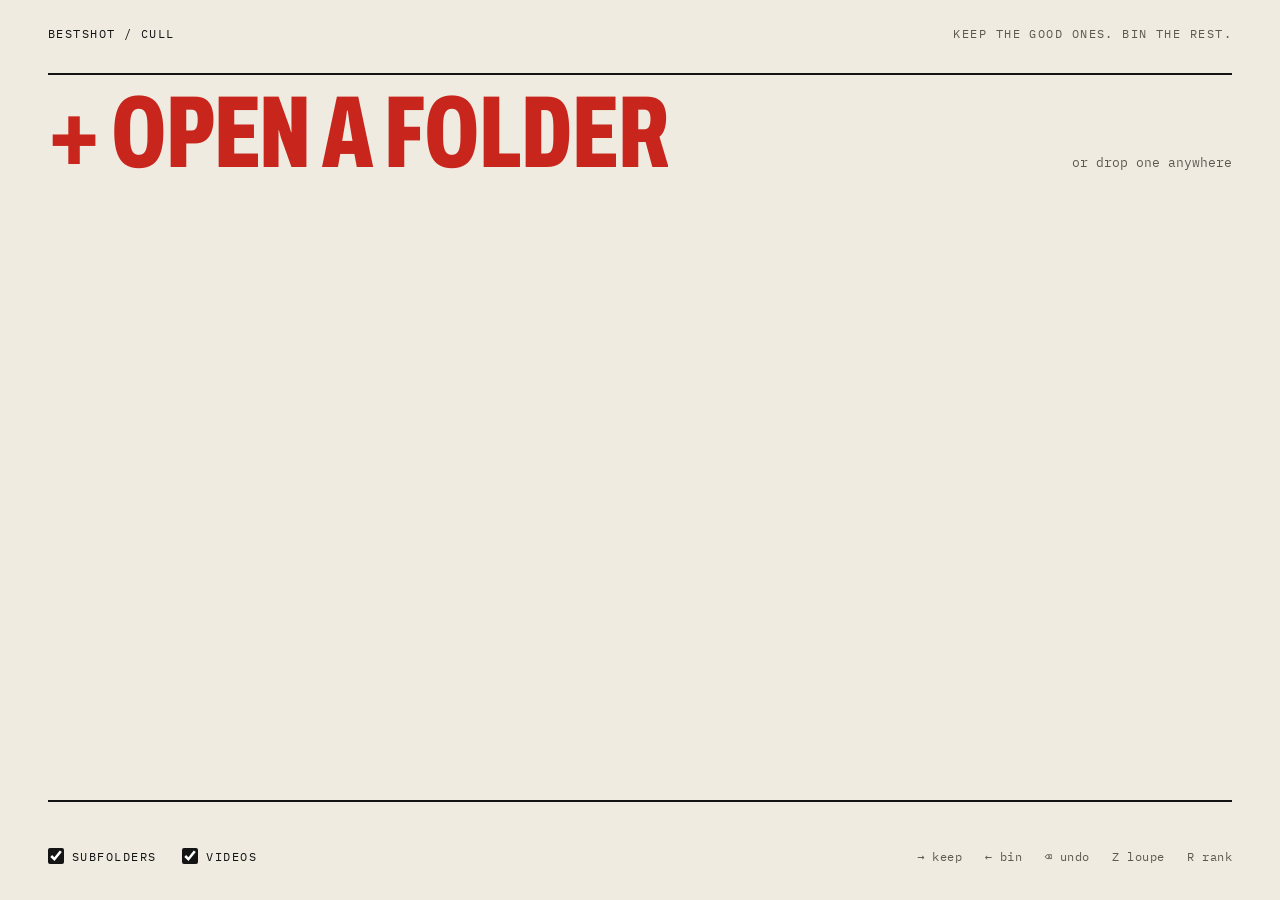
<file: desktop/src/index.html>
<!doctype html>
<html lang="en">
  <head>
    <meta charset="utf-8" />
    <meta name="viewport" content="width=device-width, initial-scale=1" />
    <title>BestShot</title>
    <link rel="stylesheet" href="styles.css" />
    <link rel="stylesheet" href="rank.css" />
  </head>
  <body>
    <!-- ============ Home: pick a folder ============ -->
    <section id="home" class="screen">
      <header class="home-head">
        <span>BestShot / cull</span>
        <span>Keep the good ones. Bin the rest.</span>
      </header>
      <main class="home-index">
        <div id="recents" hidden>
          <ul id="recent-list"></ul>
        </div>
        <button id="open-btn" class="index-line open-line">
          <span class="index-name">+ Open a folder</span>
          <span class="index-meta">or drop one anywhere</span>
        </button>
      </main>
      <footer class="home-foot">
        <div class="options">
          <label><input type="checkbox" id="opt-recursive" checked /> Subfolders</label>
          <label><input type="checkbox" id="opt-videos" checked /> Videos</label>
        </div>
        <span class="legend">→ keep &nbsp; ← bin &nbsp; ⌫ undo &nbsp; Z loupe &nbsp; R rank</span>
      </footer>
    </section>

    <!-- ============ Review ============ -->
    <section id="review" class="screen" hidden>
      <header class="topbar">
        <button id="home-btn" class="btn ghost" title="Back to folders">← Folders</button>
        <div class="title">
          <span id="folder-name"></span>
          <span id="position" class="mono muted"></span>
        </div>
        <div class="progress" title="Kept / rejected / left to review">
          <div class="bar"><span class="seg keep"></span><span class="seg reject"></span></div>
          <div class="counts mono">
            <span class="c-keep">✓ <b id="n-keep">0</b></span>
            <span class="c-reject">✕ <b id="n-reject">0</b></span>
            <span class="c-left">○ <b id="n-left">0</b></span>
          </div>
        </div>
        <div class="tools">
          <button id="grid-btn" class="btn ghost" title="Grid view (G)">Grid</button>
          <button id="rank-btn" class="btn ghost" title="Rank your keepers, best first (R)">Rank</button>
          <button id="info-btn" class="btn ghost" title="Photo details (I)">Info</button>
          <button id="help-btn" class="btn ghost" title="Keyboard shortcuts (?)">?</button>
          <button id="finish-btn" class="btn primary" title="Apply your decisions">Finish</button>
        </div>
      </header>

      <main id="loupe">
        <div id="stage">
          <img id="placeholder" alt="" draggable="false" />
          <img id="photo" alt="" draggable="false" />
          <video id="video" controls loop playsinline hidden></video>
          <svg class="mark mark-keep" viewBox="0 0 1440 900" preserveAspectRatio="none" aria-hidden="true">
            <path d="M210 470 C190 210 520 92 760 96 C1060 102 1270 250 1236 480 C1204 700 940 806 690 800 C420 794 214 690 200 500 C192 380 280 270 380 220" />
          </svg>
          <svg class="mark mark-reject" viewBox="0 0 1440 900" preserveAspectRatio="none" aria-hidden="true">
            <path d="M240 150 C520 380 900 560 1210 770" />
            <path d="M1190 130 C930 330 560 600 250 790" />
          </svg>
          <button id="reject-btn" class="edge edge-reject" title="Bin (← or X)"><span>← Bin</span></button>
          <button id="keep-btn" class="edge edge-keep" title="Keep (→ or P)"><span>Keep →</span></button>
          <div id="badge" class="badge"></div>
          <div id="marks" class="marks" hidden aria-live="polite"></div>
          <div id="flash" class="flash"></div>
          <div id="media-error" class="media-error" hidden>
            <p id="media-error-text"></p>
            <button id="media-error-open" class="btn">Open in default app</button>
          </div>
          <div id="done-card" class="done-card" hidden>
            <h2>All seen</h2>
            <p id="done-summary"></p>
            <div class="row">
              <button id="done-rejects" class="btn">Check rejects</button>
              <button id="done-finish" class="btn primary">Finish</button>
            </div>
          </div>
        </div>
        <aside id="info-panel" class="info-panel" hidden>
          <h3 id="info-name"></h3>
          <p id="info-dir" class="muted mono"></p>
          <dl id="info-list"></dl>
          <div class="row">
            <button id="reveal-btn" class="btn small">Show in folder</button>
            <button id="external-btn" class="btn small">Open externally</button>
          </div>
        </aside>
      </main>

      <section id="grid-view" hidden>
        <div class="grid-toolbar">
          <div id="filters" class="segmented" role="tablist">
            <button data-filter="all" class="active">All <span></span></button>
            <button data-filter="unreviewed">Unreviewed <span></span></button>
            <button data-filter="keep">Kept <span></span></button>
            <button data-filter="reject">Rejected <span></span></button>
          </div>
          <span class="muted small-text">Click a photo to review it · G or Esc to go back</span>
        </div>
        <div id="grid"></div>
      </section>

      <section id="rank-view" hidden>
        <div class="rank-toolbar">
          <div id="rank-pool" class="segmented" role="tablist">
            <button data-pool="keep" class="active">Kept <span></span></button>
            <button data-pool="all">Not rejected <span></span></button>
          </div>
          <span id="rank-status" class="muted small-text"></span>
          <div class="rank-actions">
            <button id="rank-clear" class="btn ghost">Clear ranking</button>
            <button id="rank-compare-all" class="btn">Compare all</button>
            <button id="rank-compare-new" class="btn primary">Compare new</button>
          </div>
        </div>
        <div id="rank-sheet" class="rank-sheet"></div>
      </section>

      <footer id="controls" class="controls">
        <button id="undo-btn" class="act" title="Undo (Backspace or Ctrl+Z)">⌫ Undo</button>
        <div id="filmstrip" class="filmstrip"></div>
        <button id="skip-btn" class="act" title="Next without deciding (↓ or Space)">Skip ↓</button>
      </footer>
    </section>

    <!-- ============ Compare (ranking) ============ -->
    <section id="compare" class="compare" hidden>
      <header class="compare-bar">
        <span id="compare-progress" class="mono"></span>
        <div class="row">
          <button id="compare-undo" class="btn ghost">Undo <kbd>⌫</kbd></button>
          <button id="compare-skip" class="btn ghost">Skip / tie <kbd>Space</kbd></button>
          <button id="compare-exit" class="btn">Save &amp; exit <kbd>Esc</kbd></button>
        </div>
      </header>
      <div id="compare-pair" class="compare-pair">
        <figure id="compare-left" class="compare-side">
          <div class="compare-media"><img alt="" draggable="false" /><video muted loop playsinline hidden></video></div>
          <figcaption><span class="name"></span><span class="hint"><kbd>←</kbd> or <kbd>1</kbd></span></figcaption>
        </figure>
        <figure id="compare-right" class="compare-side">
          <div class="compare-media"><img alt="" draggable="false" /><video muted loop playsinline hidden></video></div>
          <figcaption><span class="name"></span><span class="hint"><kbd>→</kbd> or <kbd>2</kbd></span></figcaption>
        </figure>
      </div>
      <div id="compare-results" class="compare-results" hidden>
        <h2>Ranking ready</h2>
        <p id="compare-summary"></p>
        <div class="row">
          <button id="compare-discard" class="btn ghost">Discard</button>
          <button id="compare-apply" class="btn primary">Save ranking</button>
        </div>
      </div>
    </section>

    <!-- ============ Dialogs ============ -->
    <dialog id="finish-dialog">
      <h2>Clear out</h2>
      <div id="finish-body"></div>
      <div id="finish-actions" class="dialog-actions"></div>
    </dialog>

    <dialog id="help-dialog">
      <h2>Keyboard shortcuts</h2>
      <table class="keys">
        <tr><td><kbd>→</kbd> <kbd>P</kbd></td><td>Keep and move on</td></tr>
        <tr><td><kbd>←</kbd> <kbd>X</kbd></td><td>Reject and move on</td></tr>
        <tr><td><kbd>↓</kbd> <kbd>Space</kbd></td><td>Next photo (no decision)</td></tr>
        <tr><td><kbd>↑</kbd></td><td>Previous photo</td></tr>
        <tr><td><kbd>⌫</kbd> <kbd>Ctrl</kbd>+<kbd>Z</kbd></td><td>Undo last decision</td></tr>
        <tr><td><kbd>U</kbd></td><td>Clear decision on this photo</td></tr>
        <tr><td><kbd>1</kbd>–<kbd>5</kbd> · <kbd>0</kbd></td><td>Stars · clear the stars</td></tr>
        <tr><td><kbd>6</kbd> <kbd>7</kbd> <kbd>8</kbd> <kbd>9</kbd></td><td>Red, yellow, green, blue (again to clear). Green keeps, red rejects</td></tr>
        <tr><td><kbd>N</kbd></td><td>Jump to next unreviewed</td></tr>
        <tr><td><kbd>Z</kbd> or click</td><td>Zoom to 100% (move mouse to pan)</td></tr>
        <tr><td><kbd>G</kbd></td><td>Grid view</td></tr>
        <tr><td><kbd>R</kbd></td><td>Rank keepers (compare side by side, drag to reorder)</td></tr>
        <tr><td><kbd>I</kbd></td><td>Photo details</td></tr>
        <tr><td><kbd>Home</kbd> <kbd>End</kbd></td><td>First / last photo</td></tr>
        <tr><td>Swipe → / ←</td><td>Keep / reject (touchscreen)</td></tr>
      </table>
      <div class="dialog-actions"><button id="help-close" class="btn primary">Got it</button></div>
    </dialog>

    <div id="toast" class="toast" hidden></div>
    <div id="scanning" class="scanning" hidden><div class="spinner"></div><span id="scanning-text">Scanning folder…</span></div>

    <script src="app.js"></script>
    <script src="rank.js"></script>
  </body>
</html>
</file>
<file: desktop/src/styles.css>
/*
 * BestShot: light table to sort, viewfinder to judge.
 *
 * The default palette is the light table (home, grid, rank, dialogs). The
 * review screen and the Compare overlay redefine the same tokens as a black
 * viewfinder, so components only ever use var(--…).
 */

@font-face {
  font-family: "Archivo";
  src: url("fonts/Archivo.woff2") format("woff2");
  font-weight: 400 900;
  font-stretch: 62% 125%;
  font-display: swap;
}

@font-face {
  font-family: "IBM Plex Mono";
  src: url("fonts/IBMPlexMono-Regular.woff2") format("woff2");
  font-weight: 400;
  font-display: swap;
}

@font-face {
  font-family: "IBM Plex Mono";
  src: url("fonts/IBMPlexMono-Medium.woff2") format("woff2");
  font-weight: 500 600;
  font-display: swap;
}

:root {
  color-scheme: light;
  --display: "Archivo", "Arial Narrow", sans-serif;
  --mono: "IBM Plex Mono", ui-monospace, "DejaVu Sans Mono", monospace;

  /* Light table */
  --bg: #efebe1;
  --sheet: #efebe1;
  --paper: #fbfaf6;
  --tile-bg: #ddd8cc;
  --text: #141414;
  --text-muted: #5c5850;
  --text-dim: #8a857a;
  --border: rgba(20, 20, 20, 0.16);
  --rule: #141414;
  --accent: #c8261d; /* grease pencil */
  --accent-ink: #fbfaf6;
  --keep: #141414;
  --reject: #c8261d;

  /* Viewfinder */
  --stage: #000;

  /* Grease-pencil marks, reused on tiles. */
  --mark-circle: url("data:image/svg+xml,%3Csvg xmlns='http://www.w3.org/2000/svg' viewBox='0 0 200 200' preserveAspectRatio='none'%3E%3Cpath d='M26 104 C18 44 80 12 118 14 C172 18 192 62 184 110 C176 158 122 188 84 184 C40 180 14 146 18 100 C20 74 40 52 64 40' fill='none' stroke='%23c8261d' stroke-width='6' stroke-linecap='round'/%3E%3C/svg%3E");
  --mark-cross: url("data:image/svg+xml,%3Csvg xmlns='http://www.w3.org/2000/svg' viewBox='0 0 200 200' preserveAspectRatio='none'%3E%3Cpath d='M22 22 C70 70 130 126 180 178 M178 20 C128 66 72 124 20 180' fill='none' stroke='%23c8261d' stroke-width='7' stroke-linecap='round'/%3E%3C/svg%3E");
}

/* The viewfinder: review screen (not grid/rank) and Compare. */
#review:not(.grid-mode),
.compare {
  color-scheme: dark;
  --bg: #000;
  --paper: #111;
  --tile-bg: #1a1a1a;
  --text: #e8e6e1;
  --text-muted: rgba(232, 230, 225, 0.66);
  --text-dim: rgba(232, 230, 225, 0.42);
  --border: rgba(232, 230, 225, 0.14);
  --rule: rgba(232, 230, 225, 0.5);
  --accent: #ff5a4e;
  --accent-ink: #000;
  --keep: #e8e6e1;
  --reject: #ff5a4e;
}

#review,
.compare {
  color: var(--text);
}

* {
  box-sizing: border-box;
}

html,
body {
  margin: 0;
  height: 100%;
  overflow: hidden;
  background: var(--bg);
  color: var(--text);
  font-family: var(--mono);
  font-size: 13px;
  user-select: none;
  -webkit-user-select: none;
}

[hidden] {
  display: none !important;
}

.mono {
  font-family: var(--mono);
}

.muted {
  color: var(--text-muted);
}

.small-text {
  font-size: 12px;
}

.row {
  display: flex;
  gap: 18px;
  flex-wrap: wrap;
  align-items: center;
}

kbd {
  font-family: var(--mono);
  font-size: 11px;
  padding: 1px 5px;
  border: 1px solid var(--border);
  border-radius: 3px;
  color: var(--text-muted);
}

/* ============ Buttons ============ */
/* Secondary actions are plain words; the primary one is condensed red type. */

.btn {
  font: inherit;
  color: var(--text);
  background: none;
  border: none;
  min-height: 36px;
  padding: 0 4px;
  cursor: pointer;
  letter-spacing: 0.04em;
}

.btn:hover,
.btn.ghost.active {
  color: var(--accent);
}

.btn.ghost.active {
  text-decoration: underline;
  text-decoration-thickness: 2px;
  text-underline-offset: 6px;
}

.btn.primary {
  font-family: var(--display);
  font-stretch: 62%;
  font-weight: 800;
  font-size: 22px;
  text-transform: uppercase;
  letter-spacing: 0.01em;
  color: var(--accent);
}

.btn.primary::after {
  content: " →";
}

.btn.primary:hover {
  color: var(--text);
}

.btn.danger {
  color: var(--accent);
}

.btn.small {
  font-size: 12px;
}

.btn:disabled {
  opacity: 0.4;
  cursor: default;
}

button:focus-visible {
  outline: 2px solid var(--accent);
  outline-offset: 2px;
}

/* ============ Home: a contents page ============ */

.screen {
  position: fixed;
  inset: 0;
}

#home {
  display: flex;
  flex-direction: column;
  padding: 26px 48px 22px;
  background: var(--bg);
  overflow-y: auto;
}

.home-head,
.home-foot {
  display: flex;
  justify-content: space-between;
  align-items: center;
  gap: 24px;
  flex-wrap: wrap;
  font-size: 12px;
  letter-spacing: 0.12em;
  text-transform: uppercase;
}

.home-head span:last-child,
.legend {
  color: var(--text-muted);
}

.legend {
  text-transform: none;
  letter-spacing: 0.04em;
}

.home-index {
  flex: 1;
  display: flex;
  flex-direction: column;
  justify-content: center;
  padding: 32px 0;
}

#recent-list {
  list-style: none;
  margin: 0;
  padding: 0;
}

#recent-list li {
  display: flex;
  align-items: stretch;
  border-top: 2px solid var(--rule);
}

.recent-open,
.index-line {
  flex: 1;
  min-width: 0;
  display: flex;
  align-items: baseline;
  justify-content: space-between;
  gap: 24px;
  flex-wrap: wrap;
  padding: 12px 0 8px;
  border: none;
  background: none;
  color: var(--text);
  font: inherit;
  text-align: left;
  cursor: pointer;
}

.recent-open strong,
.index-name {
  font-family: var(--display);
  font-stretch: 62%;
  font-weight: 800;
  font-size: clamp(48px, 8vw, 104px);
  line-height: 0.9;
  text-transform: uppercase;
  letter-spacing: -0.005em;
  overflow: hidden;
  text-overflow: ellipsis;
  white-space: nowrap;
  max-width: 100%;
}

.recent-open small,
.index-meta {
  font-family: var(--mono);
  font-size: 13px;
  color: var(--text-muted);
  overflow: hidden;
  text-overflow: ellipsis;
  white-space: nowrap;
}

.recent-open:hover strong,
.index-line:hover .index-name {
  color: var(--accent);
}

.recent-remove {
  border: none;
  background: none;
  color: var(--text-dim);
  font-size: 22px;
  padding: 0 0 0 20px;
  cursor: pointer;
}

.recent-remove:hover {
  color: var(--accent);
}

.open-line {
  width: 100%;
  border-top: 2px solid var(--rule);
  border-bottom: 2px solid var(--rule);
}

.open-line .index-name {
  color: var(--accent);
}

.open-line:hover .index-name {
  color: var(--text);
}

.options {
  display: flex;
  gap: 26px;
}

.options label {
  display: flex;
  align-items: center;
  gap: 8px;
  min-height: 44px;
  cursor: pointer;
}

.options input {
  width: 16px;
  height: 16px;
  margin: 0;
  accent-color: var(--text);
}

#home.dropping .home-index {
  outline: 3px dashed var(--accent);
  outline-offset: 12px;
}

.scanning {
  position: fixed;
  inset: 0;
  z-index: 30;
  display: flex;
  flex-direction: column;
  align-items: center;
  justify-content: center;
  gap: 18px;
  background: rgba(239, 235, 225, 0.92);
  color: var(--text);
  font-size: 12px;
  letter-spacing: 0.14em;
  text-transform: uppercase;
}

.spinner {
  width: 34px;
  height: 34px;
  border: 2px solid var(--border);
  border-top-color: var(--accent);
  border-radius: 50%;
  animation: spin 0.8s linear infinite;
}

@keyframes spin {
  to {
    transform: rotate(360deg);
  }
}

/* ============ Review layout ============ */

#review {
  display: grid;
  grid-template-rows: auto 1fr auto;
  grid-template-columns: minmax(0, 1fr);
  background: var(--bg);
}

#review.grid-mode {
  grid-template-rows: auto 1fr;
}

.topbar {
  display: flex;
  align-items: center;
  gap: 22px;
  padding: 10px 24px;
  border-bottom: 2px solid var(--rule);
  font-size: 12px;
  letter-spacing: 0.06em;
}

#review:not(.grid-mode) .topbar {
  border-bottom: none;
}

.title {
  display: flex;
  flex-direction: column;
  gap: 2px;
  min-width: 0;
  max-width: 34vw;
}

#folder-name {
  font-family: var(--display);
  font-stretch: 62%;
  font-weight: 800;
  font-size: 24px;
  line-height: 1;
  text-transform: uppercase;
  overflow: hidden;
  text-overflow: ellipsis;
  white-space: nowrap;
}

#position {
  font-size: 11px;
  overflow: hidden;
  text-overflow: ellipsis;
  white-space: nowrap;
}

.progress {
  flex: 1;
  display: flex;
  align-items: center;
  gap: 16px;
  min-width: 160px;
}

.bar {
  flex: 1;
  display: flex;
  height: 3px;
  overflow: hidden;
  background: var(--border);
}

.bar .seg {
  height: 100%;
  transition: width 0.25s ease;
}

.bar .keep {
  background: var(--keep);
}

.bar .reject {
  background: var(--reject);
}

.counts {
  display: flex;
  gap: 14px;
  font-size: 12px;
  white-space: nowrap;
}

.counts b {
  font-weight: 500;
}

.c-keep {
  color: var(--keep);
}

.c-reject {
  color: var(--reject);
}

.c-left {
  color: var(--text-muted);
}

.tools {
  display: flex;
  align-items: center;
  gap: 14px;
}

/* ============ Loupe: the viewfinder ============ */

#loupe {
  display: flex;
  min-height: 0;
}

#stage {
  position: relative;
  flex: 1;
  min-width: 0;
  overflow: hidden;
  background: var(--stage);
  touch-action: none;
}

#stage img,
#stage video {
  position: absolute;
  inset: 0;
  width: 100%;
  height: 100%;
  object-fit: contain;
}

#placeholder {
  filter: blur(6px);
  transform: scale(1.01);
}

#photo {
  opacity: 0;
  cursor: zoom-in;
}

#photo.loaded {
  opacity: 1;
}

#stage.zoomed #photo {
  object-fit: none;
  cursor: zoom-out;
}

#stage.zoomed #placeholder,
#stage:has(#photo.loaded) #placeholder {
  visibility: hidden;
}

#stage.swiping #photo,
#stage.swiping #placeholder,
#stage.swiping #video {
  transition: none;
}

#stage.decided-reject #photo,
#stage.decided-reject #video {
  opacity: 0.45;
}

/* Grease-pencil circle (keep) or cross (bin) over the frame. */
.mark {
  position: absolute;
  inset: 0;
  width: 100%;
  height: 100%;
  pointer-events: none;
  display: none;
  fill: none;
  stroke: var(--accent);
  stroke-width: 8;
  stroke-linecap: round;
  opacity: 0.92;
}

#stage.decided-keep .mark-keep,
#stage.decided-reject .mark-reject {
  display: block;
}

#stage.zoomed .mark,
#stage.zoomed .edge {
  display: none;
}

/* The left and right edges are the bin and keep buttons. */
.edge {
  position: absolute;
  top: 0;
  bottom: 0;
  width: 84px;
  z-index: 2;
  display: flex;
  align-items: center;
  justify-content: center;
  border: none;
  background: none;
  color: var(--text);
  font-family: var(--mono);
  font-size: 12px;
  letter-spacing: 0.3em;
  text-transform: uppercase;
  cursor: pointer;
  opacity: 0.55;
  transition: opacity 0.15s, background 0.15s;
}

.edge span {
  writing-mode: vertical-rl;
  text-shadow: 0 1px 6px rgba(0, 0, 0, 0.8);
}

.edge-reject {
  left: 0;
}

.edge-reject span {
  transform: rotate(180deg);
}

.edge-keep {
  right: 0;
}

.edge:hover {
  opacity: 1;
  background: rgba(0, 0, 0, 0.35);
}

.edge-reject:hover {
  color: var(--accent);
}

.badge {
  position: absolute;
  top: 16px;
  left: 50%;
  transform: translateX(-50%);
  font-size: 12px;
  font-weight: 500;
  letter-spacing: 0.16em;
  pointer-events: none;
  text-shadow: 0 1px 6px rgba(0, 0, 0, 0.8);
  display: none;
}

.badge.keep,
.badge.reject {
  display: block;
  color: var(--accent);
}

.badge.keep::before {
  content: "◯ ";
}

.badge.reject::before {
  content: "✕ ";
}

/* Stars and colour labels, the XMP's, under the decision badge. */
.marks {
  position: absolute;
  top: 38px;
  left: 50%;
  transform: translateX(-50%);
  display: flex;
  align-items: center;
  gap: 8px;
  font-size: 13px;
  letter-spacing: 0.12em;
  color: var(--ink, #e8e6e1);
  text-shadow: 0 1px 6px rgba(0, 0, 0, 0.8);
  pointer-events: none;
}

.marks[hidden] {
  display: none;
}

.marks .dot {
  width: 12px;
  height: 12px;
  border-radius: 50%;
  box-shadow: 0 0 0 1px rgba(0, 0, 0, 0.5);
}

.marks .label-text {
  font-size: 11px;
  letter-spacing: 0.08em;
  opacity: 0.8;
}

.label-red { background: #e0352b; }
.label-yellow { background: #edbb12; }
.label-green { background: #2fa354; }
.label-blue { background: #2f73e0; }
.label-purple { background: #8e52d6; }

.flash {
  position: absolute;
  top: 50%;
  left: 50%;
  margin: -90px 0 0 -90px;
  width: 180px;
  height: 180px;
  display: grid;
  place-items: center;
  font-family: var(--display);
  font-stretch: 62%;
  font-weight: 900;
  font-size: 150px;
  line-height: 1;
  color: var(--accent);
  pointer-events: none;
  opacity: 0;
}

.flash.keep,
.flash.reject {
  animation: pop 0.4s ease-out;
}

@keyframes pop {
  0% {
    opacity: 0;
    transform: scale(0.7);
  }
  25% {
    opacity: 1;
    transform: scale(1);
  }
  100% {
    opacity: 0;
    transform: scale(1.12);
  }
}

.media-error,
.done-card {
  position: absolute;
  top: 50%;
  left: 50%;
  z-index: 3;
  transform: translate(-50%, -50%);
  max-width: min(520px, 80%);
  text-align: center;
  padding: 28px 32px;
  background: rgba(0, 0, 0, 0.82);
  color: var(--text);
}

.media-error p {
  margin: 0 0 16px;
  color: var(--text-muted);
  line-height: 1.6;
  user-select: text;
  -webkit-user-select: text;
}

.done-card h2 {
  margin: 0 0 10px;
  font-family: var(--display);
  font-stretch: 62%;
  font-weight: 900;
  font-size: 72px;
  line-height: 0.9;
  text-transform: uppercase;
}

.done-card p {
  margin: 0 0 18px;
  color: var(--text-muted);
  line-height: 1.6;
}

.done-card .row {
  justify-content: center;
}

.info-panel {
  width: 280px;
  flex-shrink: 0;
  padding: 18px 22px;
  border-left: 1px solid var(--border);
  background: var(--stage);
  color: var(--text);
  overflow-y: auto;
  user-select: text;
  -webkit-user-select: text;
}

.info-panel h3 {
  margin: 0;
  font-family: var(--display);
  font-stretch: 62%;
  font-weight: 800;
  font-size: 26px;
  line-height: 1;
  text-transform: uppercase;
  word-break: break-all;
}

#info-dir {
  margin: 4px 0 18px;
  font-size: 11px;
  word-break: break-all;
}

#info-list {
  margin: 0 0 16px;
  display: grid;
  grid-template-columns: auto 1fr;
  gap: 8px 14px;
  font-size: 12px;
}

#info-list dt {
  color: var(--text-muted);
  text-transform: uppercase;
  font-size: 11px;
  letter-spacing: 0.08em;
}

#info-list dd {
  margin: 0;
  word-break: break-word;
}

/* ============ Controls under the frame ============ */

.controls {
  display: flex;
  align-items: center;
  gap: 18px;
  padding: 8px 24px 12px;
  background: var(--stage);
}

.act {
  font: inherit;
  font-size: 12px;
  letter-spacing: 0.06em;
  color: var(--text-muted);
  background: none;
  border: none;
  min-height: 44px;
  padding: 0 4px;
  white-space: nowrap;
  cursor: pointer;
}

.act:hover {
  color: var(--text);
}

.filmstrip {
  flex: 1;
  min-width: 0;
  display: flex;
  justify-content: center;
  gap: 3px;
  height: 48px;
  overflow: hidden;
}

.strip-tile {
  position: relative;
  flex: 0 0 64px;
  height: 48px;
  overflow: hidden;
  cursor: pointer;
  background: var(--tile-bg);
  opacity: 0.55;
}

.strip-tile img {
  width: 100%;
  height: 100%;
  object-fit: cover;
  display: block;
}

.strip-tile:hover {
  opacity: 0.9;
}

.strip-tile.current {
  opacity: 1;
  box-shadow: inset 0 0 0 2px var(--text);
}

.strip-tile.keep::after,
.strip-tile.reject::after {
  content: "";
  position: absolute;
  inset: 2px;
  background: var(--mark-circle) center / 100% 100% no-repeat;
  pointer-events: none;
}

.strip-tile.reject::after {
  background-image: var(--mark-cross);
}

.strip-tile.reject img {
  opacity: 0.5;
}

.strip-tile.gap {
  visibility: hidden;
}

.video-mark {
  position: absolute;
  top: 4px;
  right: 6px;
  font-size: 10px;
  color: #fff;
  text-shadow: 0 1px 3px #000;
  pointer-events: none;
}

/* ============ Grid: slides on the light table ============ */

#grid-view {
  display: flex;
  flex-direction: column;
  min-height: 0;
}

.grid-toolbar {
  display: flex;
  align-items: center;
  gap: 24px;
  flex-wrap: wrap;
  padding: 6px 24px;
  border-bottom: 1px solid var(--border);
}

.segmented {
  display: flex;
  gap: 22px;
  flex-wrap: wrap;
}

.segmented button {
  font: inherit;
  font-size: 12px;
  letter-spacing: 0.08em;
  text-transform: uppercase;
  background: none;
  border: none;
  color: var(--text-muted);
  min-height: 40px;
  padding: 0 2px;
  cursor: pointer;
}

.segmented button:hover {
  color: var(--text);
}

.segmented button.active {
  color: var(--text);
  font-weight: 500;
  background: url("data:image/svg+xml,%3Csvg xmlns='http://www.w3.org/2000/svg' viewBox='0 0 100 10' preserveAspectRatio='none'%3E%3Cpath d='M2 6 C30 2 70 9 98 4' fill='none' stroke='%23c8261d' stroke-width='3' stroke-linecap='round'/%3E%3C/svg%3E")
    bottom 6px left / 100% 7px no-repeat;
}

.segmented span {
  color: var(--text-dim);
  margin-left: 4px;
}

#grid {
  flex: 1;
  overflow-y: auto;
  padding: 22px 24px 40px;
  display: grid;
  grid-template-columns: repeat(auto-fill, minmax(180px, 1fr));
  grid-auto-rows: max-content;
  gap: 22px 18px;
  align-content: start;
  background: var(--sheet);
}

.tile {
  position: relative;
  aspect-ratio: 1;
  background: var(--paper);
  box-shadow: 0 1px 0 rgba(20, 20, 20, 0.18);
  cursor: pointer;
}

.tile img {
  position: absolute;
  inset: 10px 10px 26px;
  width: calc(100% - 20px);
  height: calc(100% - 36px);
  object-fit: cover;
  display: block;
  background: var(--tile-bg);
}

.tile:hover {
  box-shadow: 0 3px 10px rgba(20, 20, 20, 0.22);
}

.tile.current {
  box-shadow: 0 0 0 2px var(--text);
}

.tile .name {
  position: absolute;
  left: 10px;
  right: 10px;
  bottom: 6px;
  font-size: 10px;
  color: var(--text-muted);
  white-space: nowrap;
  overflow: hidden;
  text-overflow: ellipsis;
}

.tile.keep::after,
.tile.reject::after {
  content: "";
  position: absolute;
  inset: -4px;
  background: var(--mark-circle) center / 100% 100% no-repeat;
  pointer-events: none;
}

.tile.reject::after {
  inset: 6px 6px 20px;
  background-image: var(--mark-cross);
}

.tile.reject img {
  opacity: 0.55;
}

.grid-empty {
  grid-column: 1 / -1;
  text-align: center;
  color: var(--text-muted);
  padding: 64px 0;
}

/* ============ Dialogs ============ */

dialog {
  width: min(560px, 92vw);
  border: none;
  border-radius: 0;
  background: var(--paper);
  color: var(--text);
  padding: 28px 32px;
  box-shadow: 0 2px 0 rgba(20, 20, 20, 0.2), 0 24px 60px rgba(20, 20, 20, 0.35);
}

dialog::backdrop {
  background: rgba(20, 20, 20, 0.55);
}

dialog h2 {
  margin: 0 0 16px;
  font-family: var(--display);
  font-stretch: 62%;
  font-weight: 900;
  font-size: 56px;
  line-height: 0.9;
  text-transform: uppercase;
}

dialog p {
  color: var(--text-muted);
  line-height: 1.7;
  margin: 0 0 12px;
}

dialog p strong {
  color: var(--text);
  font-weight: 500;
}

.dialog-actions {
  display: flex;
  justify-content: flex-end;
  flex-wrap: wrap;
  gap: 18px;
  margin-top: 18px;
}

/* Finish takes the whole light table. */
#finish-dialog {
  width: 100vw;
  max-width: 100vw;
  height: 100vh;
  max-height: 100vh;
  margin: 0;
  padding: 8vh max(48px, calc((100vw - 900px) / 2));
  background: var(--bg);
  box-shadow: none;
  overflow-y: auto;
}

#finish-dialog h2 {
  font-size: clamp(96px, 14vw, 180px);
  line-height: 0.82;
  margin-bottom: 28px;
}

#finish-dialog p {
  font-size: 14px;
  max-width: 620px;
  color: #3e3b36;
}

#finish-dialog .dialog-actions {
  justify-content: flex-start;
}

.choice {
  display: flex;
  align-items: baseline;
  justify-content: space-between;
  flex-wrap: wrap;
  gap: 8px 24px;
  width: 100%;
  min-height: 0;
  padding: 14px 0 10px;
  border-top: 2px solid var(--rule);
  font-family: var(--display);
  font-stretch: 62%;
  font-weight: 800;
  font-size: clamp(36px, 5vw, 56px);
  line-height: 0.95;
  text-transform: uppercase;
  text-align: left;
  color: var(--text);
}

.choice:last-of-type {
  border-bottom: 2px solid var(--rule);
}

.choice:first-of-type {
  margin-top: 24px;
}

.choice.danger {
  color: var(--accent);
}

.choice:hover {
  color: var(--accent);
}

.choice.danger:hover {
  color: var(--text);
}

.choice small {
  font-family: var(--mono);
  font-stretch: 100%;
  font-weight: 400;
  font-size: 12px;
  text-transform: none;
  letter-spacing: 0.02em;
  color: var(--text-muted);
}

.failures {
  max-height: 180px;
  overflow: auto;
  font-size: 11px;
  color: var(--accent);
  border-left: 2px solid var(--accent);
  padding: 8px 12px;
  user-select: text;
  -webkit-user-select: text;
}

table.keys {
  width: 100%;
  border-collapse: collapse;
  font-size: 12px;
}

table.keys td {
  padding: 7px 0;
  border-top: 1px solid var(--border);
}

table.keys td:first-child {
  white-space: nowrap;
  padding-right: 18px;
  width: 42%;
}

/* ============ Toast ============ */

.toast {
  position: fixed;
  left: 50%;
  bottom: 96px;
  transform: translateX(-50%);
  max-width: 80vw;
  z-index: 40;
  padding: 10px 16px;
  background: #141414;
  color: #efebe1;
  font-size: 12px;
  letter-spacing: 0.04em;
  box-shadow: 0 8px 30px rgba(0, 0, 0, 0.35);
}

.toast.error {
  background: #c8261d;
  color: #fbfaf6;
}

/* Reduce Motion: keep every change, drop the movement (spinners, pops, slides). */
@media (prefers-reduced-motion: reduce) {
  *, *::before, *::after {
    animation-duration: 0.01ms !important;
    animation-iteration-count: 1 !important;
    transition-duration: 0.01ms !important;
    scroll-behavior: auto !important;
  }
}
</file>
<file: desktop/src/rank.css>
/* Rank mode: prints laid out in rank order, and the side-by-side Compare. */

#rank-view {
  display: flex;
  flex-direction: column;
  min-height: 0;
}

.rank-toolbar {
  display: flex;
  align-items: center;
  gap: 1rem;
  padding: 0.6rem 0.9rem;
  border-bottom: 1px solid var(--border);
}

.rank-actions {
  margin-left: auto;
  display: flex;
  align-items: center;
  gap: 18px;
}

.rank-sheet {
  flex: 1;
  overflow-y: auto;
  padding: 22px 24px 2rem;
  background: var(--sheet, var(--stage));
}

.rank-grid {
  display: grid;
  grid-template-columns: repeat(auto-fill, minmax(170px, 1fr));
  grid-auto-rows: max-content;
  gap: 22px 18px;
  min-height: 120px;
}

.rank-grid.drop-into {
  outline: 1px dashed var(--accent);
  outline-offset: -1px;
}

.rank-drop-hint,
.rank-empty {
  grid-column: 1 / -1;
  align-self: center;
  text-align: center;
  color: var(--text-dim, var(--text-muted));
  margin: 0;
  padding: 2.5rem 1rem;
}

.rank-divider {
  margin: 2rem 0 0.9rem;
  padding-top: 0.6rem;
  border-top: 2px solid var(--rule, var(--border));
  font-family: var(--mono);
  font-size: 0.72rem;
  font-weight: 500;
  letter-spacing: 0.12em;
  text-transform: uppercase;
  color: var(--text-dim, var(--text-muted));
}

.rank-tile {
  position: relative;
  aspect-ratio: 1;
  background: var(--paper, var(--tile-bg, #16181b));
  box-shadow: 0 1px 0 rgba(20, 20, 20, 0.18);
  cursor: grab;
}

.rank-tile img {
  position: absolute;
  inset: 10px 10px 34px;
  width: calc(100% - 20px);
  height: calc(100% - 44px);
  object-fit: cover;
  display: block;
  background: var(--tile-bg, #16181b);
}

.rank-tile:hover img {
  filter: brightness(1.08);
}

.rank-no {
  position: absolute;
  left: 10px;
  bottom: 4px;
  font-family: var(--display, var(--mono));
  font-stretch: 62%;
  font-size: 26px;
  font-weight: 800;
  line-height: 1;
  color: var(--text);
  pointer-events: none;
}

.rank-tile.podium .rank-no {
  color: var(--accent);
}

/* #1 gets the grease-pencil circle. */
.rank-tile.podium:first-child .rank-no {
  padding: 4px 8px;
  margin: 0 0 -4px -8px;
  background: var(--mark-circle, none) center / 100% 100% no-repeat;
}

.rank-tile.dragging {
  opacity: 0.25;
}

.rank-tile.drop-before {
  box-shadow: -11px 0 0 -8px var(--accent);
}

.rank-tile.drop-after {
  box-shadow: 11px 0 0 -8px var(--accent);
}

.rank-ghost {
  position: fixed;
  top: 0;
  left: 0;
  z-index: 20;
  pointer-events: none;
  opacity: 0.9;
  box-shadow: 0 16px 40px rgba(0, 0, 0, 0.6);
}

body.rank-dragging,
body.rank-dragging * {
  cursor: grabbing !important;
}

/* ============ Compare ============ */

.compare {
  position: fixed;
  inset: 0;
  z-index: 15;
  display: flex;
  flex-direction: column;
  background: var(--stage);
}

.compare-bar {
  display: flex;
  align-items: center;
  justify-content: space-between;
  gap: 1rem;
  padding: 10px 24px;
  font-size: 12px;
  letter-spacing: 0.08em;
  text-transform: uppercase;
  color: var(--text-muted);
}

.compare-pair {
  flex: 1;
  min-height: 0;
  display: grid;
  grid-template-columns: 1fr 1fr;
  gap: 2px;
  padding: 0;
}

.compare-side {
  margin: 0;
  min-width: 0;
  min-height: 0;
  display: flex;
  flex-direction: column;
  cursor: pointer;
}

.compare-media {
  position: relative;
  flex: 1;
  min-height: 0;
}

.compare-media img,
.compare-media video {
  position: absolute;
  inset: 0;
  width: 100%;
  height: 100%;
  object-fit: contain;
}

.compare-side:hover .compare-media img,
.compare-side:hover .compare-media video {
  filter: brightness(1.06);
}

.compare-side figcaption {
  display: flex;
  justify-content: space-between;
  align-items: baseline;
  gap: 1rem;
  padding: 10px 24px 14px;
  font-size: 12px;
}

.compare-side .name {
  font-family: var(--mono);
  color: var(--text);
  overflow: hidden;
  text-overflow: ellipsis;
  white-space: nowrap;
}

.compare-side .hint {
  color: var(--text-dim, var(--text-muted));
  white-space: nowrap;
}

.compare-side.picked .compare-media {
  animation: picked 0.3s ease-out;
}

@keyframes picked {
  0% {
    box-shadow: inset 0 0 0 3px var(--accent);
  }
  100% {
    box-shadow: inset 0 0 0 3px transparent;
  }
}

.compare-results {
  flex: 1;
  display: flex;
  flex-direction: column;
  align-items: center;
  justify-content: center;
  text-align: center;
  padding: 2rem;
}

.compare-results h2 {
  margin: 0 0 0.8rem;
  font-family: var(--display, inherit);
  font-stretch: 62%;
  font-weight: 900;
  font-size: 72px;
  line-height: 0.9;
  text-transform: uppercase;
}

.compare-results p {
  color: var(--text-muted);
  max-width: 480px;
  margin: 0 0 1.4rem;
  line-height: 1.5;
}
</file>
